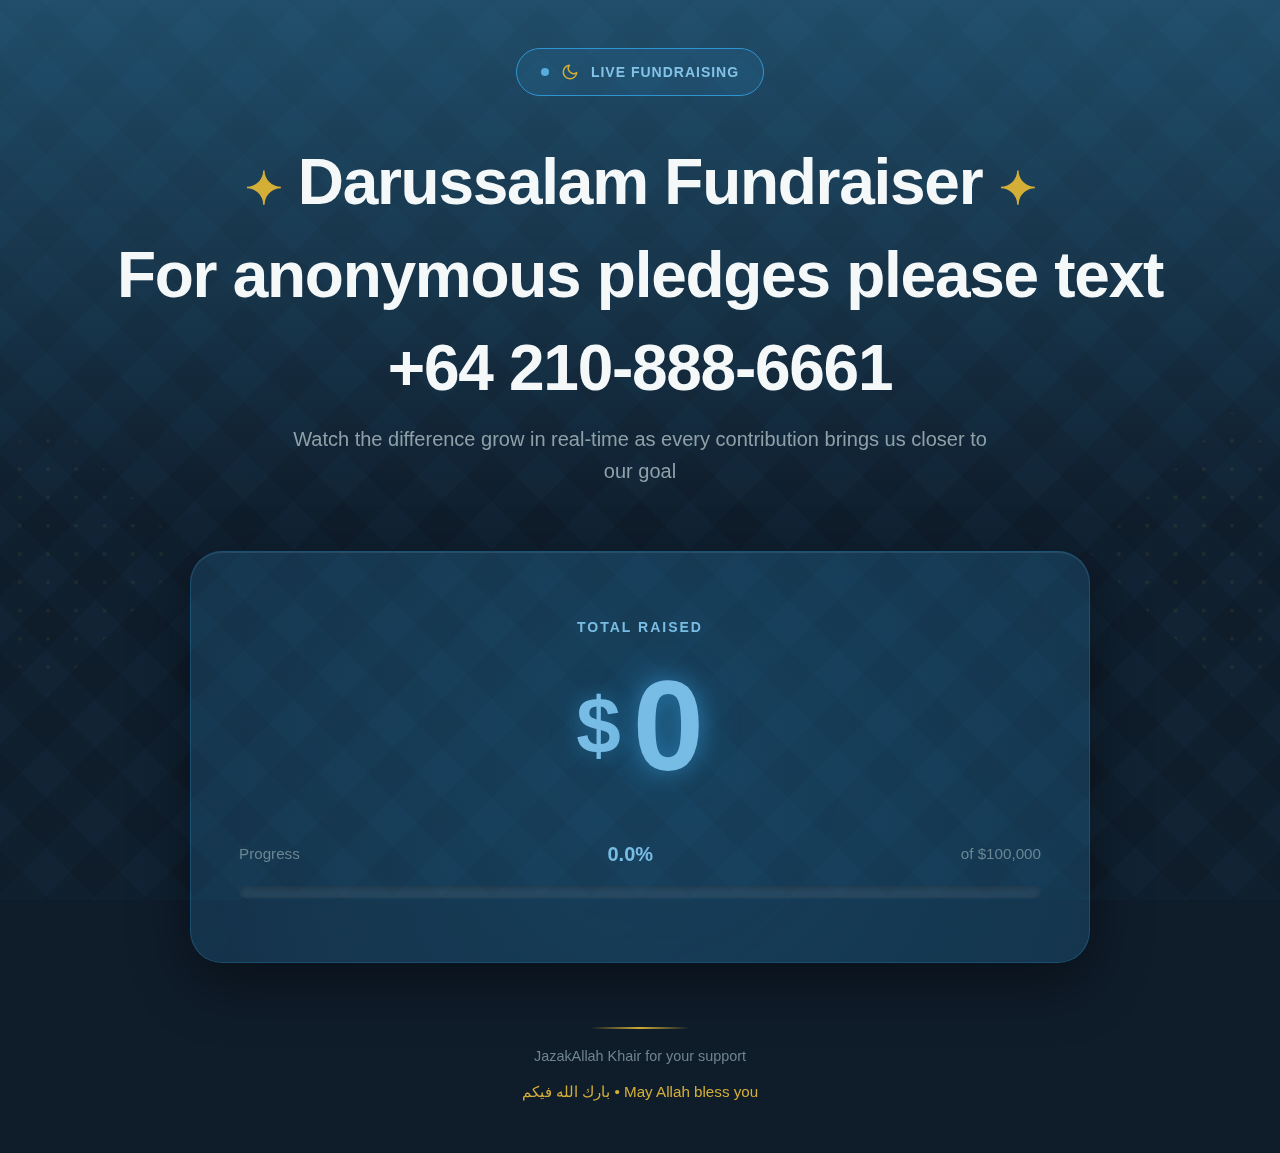
<file: index.html>
<!DOCTYPE html>
<html lang="en">
<head>
    <meta charset="UTF-8">
    <meta name="viewport" content="width=device-width, initial-scale=1.0">
    <title>Live Fundraising Display</title>
    <link rel="stylesheet" href="styles.css">
</head>
<body class="display-page">
    <!-- Islamic Pattern Background -->
    <div class="pattern-overlay"></div>
    
    <!-- Main Display -->
    <div class="display-container">
        <!-- Header -->
        <div class="header">
            <div class="live-badge">
                <div class="live-pulse"></div>
                <svg class="crescent-icon" viewBox="0 0 24 24" fill="none" stroke="currentColor">
                    <path d="M21 12.79A9 9 0 1 1 11.21 3 7 7 0 0 0 21 12.79z" stroke-width="2" stroke-linecap="round" stroke-linejoin="round"/>
                </svg>
                <span>LIVE FUNDRAISING</span>
            </div>
        </div>

        <!-- Main Content -->
        <div class="main-content">
            <h1 class="main-heading">
                <span class="arabic-accent">✦</span>
                Darussalam Fundraiser
                <span class="arabic-accent">✦</span>
            </h1>

            <h1 class="second-heading">
                For anonymous pledges please text 
            </h1>

            <h1 class= "second-heading">
                +64 210-888-6661
            </h1>
            
            <p class="subheading">Watch the difference grow in real-time as every contribution brings us closer to our goal</p>
            
            <!-- Fundraising Display Card -->
            <div class="fundraising-card">
                <div class="card-glow"></div>
                
                <div class="total-raised-label">TOTAL RAISED</div>
                
                <div class="amount-display">
                    <span class="currency">$</span>
                    <span class="amount" id="displayAmount">0</span>
                </div>
                
                <!-- Progress Section -->
                <div class="progress-section">
                    <div class="progress-info">
                        <span class="progress-label">Progress</span>
                        <span class="progress-percentage" id="progressPercentage">0.0%</span>
                        <span class="progress-goal">of $<span id="displayGoal">100000</span></span>
                    </div>
                    <div class="progress-bar-container">
                        <div class="progress-bar" id="progressBar">
                            <div class="progress-shine"></div>
                        </div>
                    </div>
                </div>
            </div>

            <!-- Islamic Decorative Elements -->
            <div class="islamic-pattern pattern-left"></div>
            <div class="islamic-pattern pattern-right"></div>
        </div>

        <!-- Footer -->
        <div class="footer-message">
            <div class="islamic-divider"></div>
            <p>JazakAllah Khair for your support</p>
            <p class="arabic-blessing">بارك الله فيكم • May Allah bless you</p>
        </div>
    </div>

    <!-- Confetti Canvas -->
    <canvas id="confettiCanvas"></canvas>

    <!-- Celebration Overlay -->
    <div class="celebration-overlay" id="celebrationOverlay">
        <div class="celebration-message">
            <div class="celebration-text">JazakAllah Khair</div>
            <div class="celebration-amount" id="celebrationAmount">+$100</div>
        </div>
    </div>

    <script src="display.js"></script>
</body>
</html>
</file>
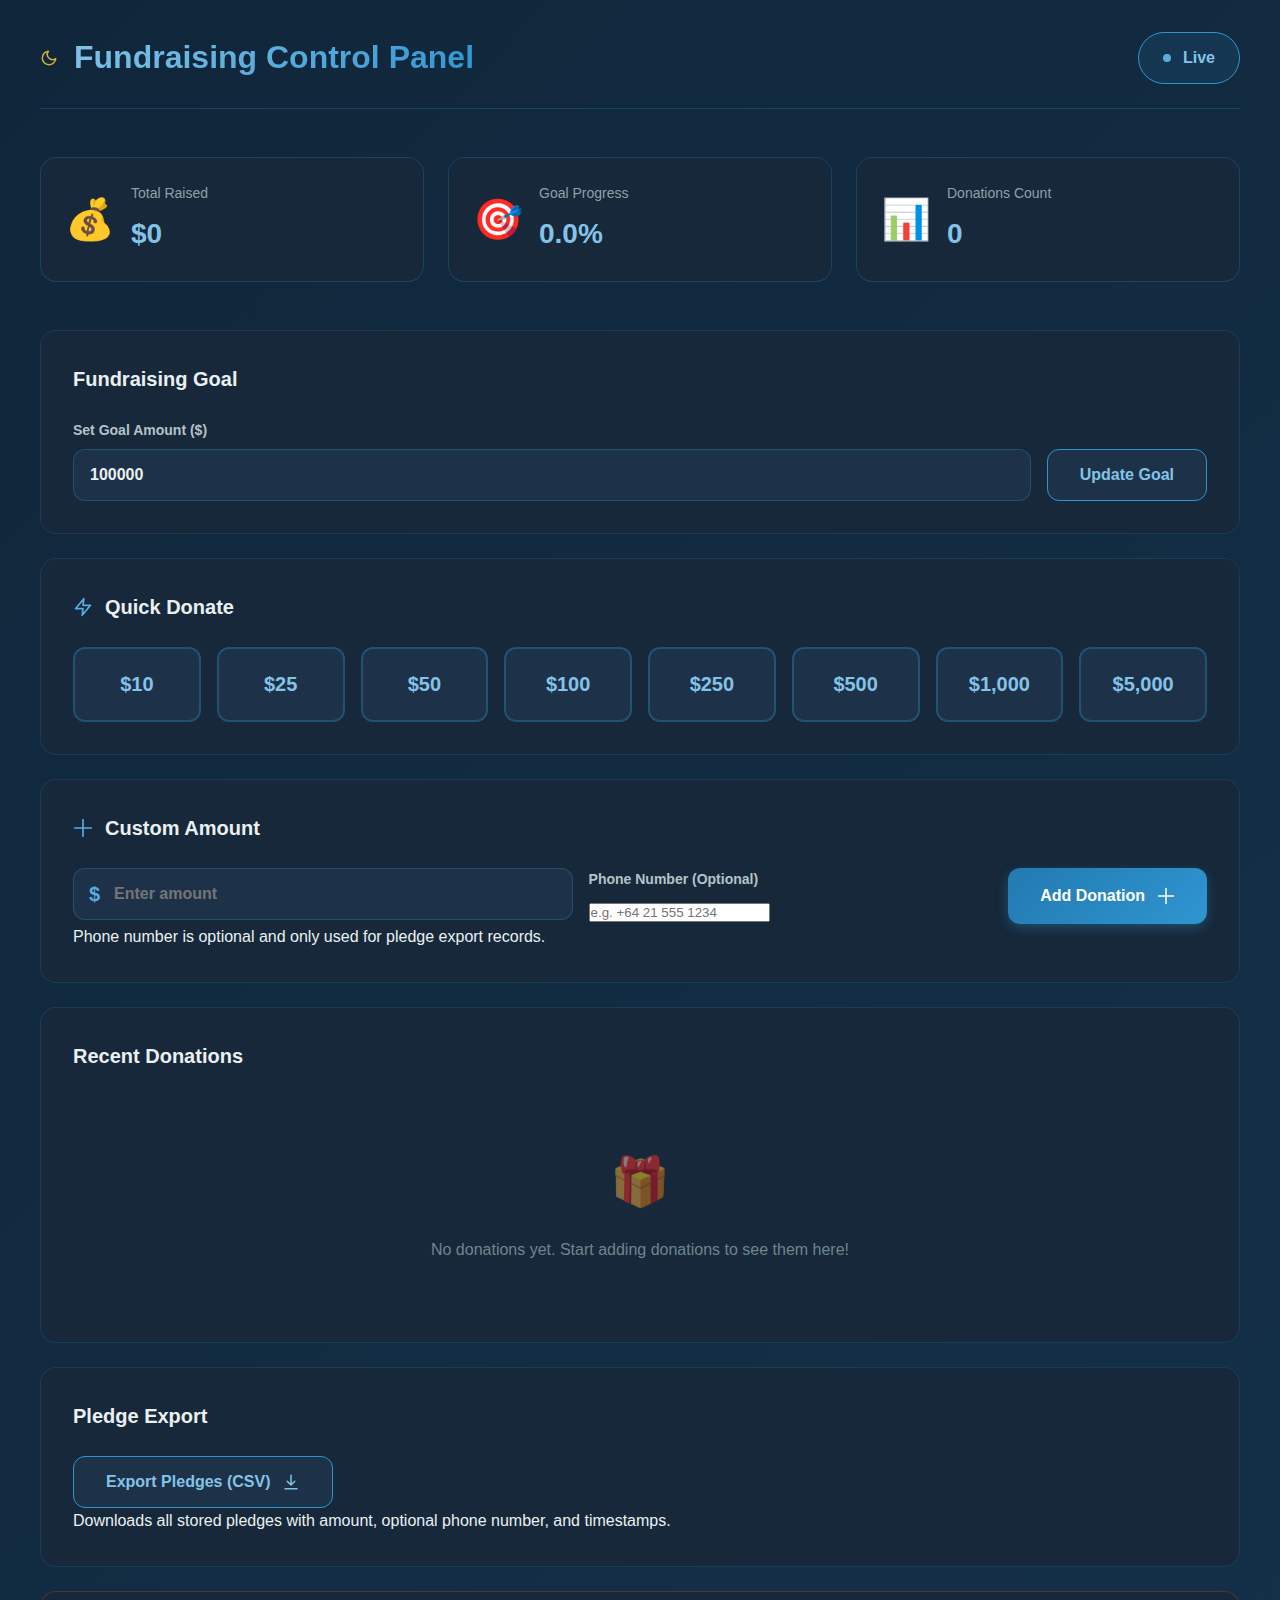
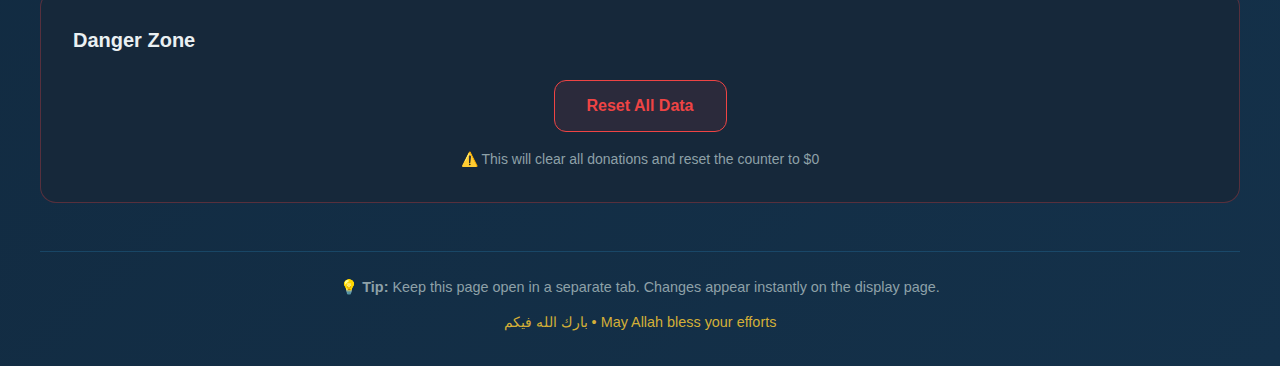
<file: control.html>
<!DOCTYPE html>
<html lang="en">
<head>
    <meta charset="UTF-8">
    <meta name="viewport" content="width=device-width, initial-scale=1.0">
    <title>Fundraising Control Panel</title>
    <link rel="stylesheet" href="styles.css">
</head>
<body class="control-page">
    <div class="control-container">
        <!-- Header -->
        <div class="control-header">
            <div class="control-title">
                <svg class="crescent-icon" viewBox="0 0 24 24" fill="none" stroke="currentColor">
                    <path d="M21 12.79A9 9 0 1 1 11.21 3 7 7 0 0 0 21 12.79z" stroke-width="2" stroke-linecap="round" stroke-linejoin="round"/>
                </svg>
                <h1>Fundraising Control Panel</h1>
            </div>
            <div class="sync-status" id="syncStatus">
                <div class="sync-indicator"></div>
                <span>Live</span>
            </div>
        </div>

        <!-- Quick Stats -->
        <div class="stats-grid">
            <div class="stat-card">
                <div class="stat-icon">💰</div>
                <div class="stat-content">
                    <div class="stat-label">Total Raised</div>
                    <div class="stat-value">$<span id="controlAmount">0</span></div>
                </div>
            </div>
            <div class="stat-card">
                <div class="stat-icon">🎯</div>
                <div class="stat-content">
                    <div class="stat-label">Goal Progress</div>
                    <div class="stat-value"><span id="controlPercentage">0.0</span>%</div>
                </div>
            </div>
            <div class="stat-card">
                <div class="stat-icon">📊</div>
                <div class="stat-content">
                    <div class="stat-label">Donations Count</div>
                    <div class="stat-value" id="donationCount">0</div>
                </div>
            </div>
        </div>

        <!-- Goal Setting -->
        <div class="control-section">
            <h2>Fundraising Goal</h2>
            <div class="goal-input-group">
                <div class="input-wrapper">
                    <label>Set Goal Amount ($)</label>
                    <input type="number" id="goalInput" min="1000" step="1000" value="100000" placeholder="100000">
                </div>
                <button class="btn btn-secondary" id="updateGoalBtn">Update Goal</button>
            </div>
        </div>

        <!-- Quick Donate Section -->
        <div class="control-section">
            <h2>
                <svg class="section-icon" viewBox="0 0 24 24" fill="none" stroke="currentColor">
                    <path d="M13 2L3 14h9l-1 8 10-12h-9l1-8z" stroke-width="2" stroke-linecap="round" stroke-linejoin="round"/>
                </svg>
                Quick Donate
            </h2>
            <div class="quick-donate-grid">
                <button class="donate-btn" data-amount="10">$10</button>
                <button class="donate-btn" data-amount="25">$25</button>
                <button class="donate-btn" data-amount="50">$50</button>
                <button class="donate-btn" data-amount="100">$100</button>
                <button class="donate-btn" data-amount="250">$250</button>
                <button class="donate-btn" data-amount="500">$500</button>
                <button class="donate-btn" data-amount="1000">$1,000</button>
                <button class="donate-btn" data-amount="5000">$5,000</button>
            </div>
        </div>

        <!-- Custom Amount Section -->
        <div class="control-section">
            <h2>
                <svg class="section-icon" viewBox="0 0 24 24" fill="none" stroke="currentColor">
                    <path d="M12 2v20M2 12h20" stroke-width="2" stroke-linecap="round"/>
                </svg>
                Custom Amount
            </h2>
            <div class="custom-amount-group">
                <div class="input-wrapper flex-grow">
                    <div class="currency-input">
                        <span class="currency-symbol">$</span>
                        <input type="number" id="customAmountInput" min="1" step="1" placeholder="Enter amount">
                    </div>
                </div>
                <div class="input-wrapper phone-wrapper">
                    <label for="customPhoneInput">Phone Number (Optional)</label>
                    <input
                        type="tel"
                        id="customPhoneInput"
                        placeholder="e.g. +64 21 555 1234"
                        inputmode="tel"
                        autocomplete="tel"
                    >
                </div>
                <button class="btn btn-primary" id="addDonationBtn">
                    <span>Add Donation</span>
                    <svg viewBox="0 0 24 24" fill="none" stroke="currentColor">
                        <path d="M12 2v20M2 12h20" stroke-width="2" stroke-linecap="round"/>
                    </svg>
                </button>
            </div>
            <p class="input-help-text">Phone number is optional and only used for pledge export records.</p>
        </div>

        <!-- Recent Donations -->
        <div class="control-section">
            <h2>Recent Donations</h2>
            <div class="recent-donations" id="recentDonations">
                <div class="empty-state">
                    <div class="empty-icon">🎁</div>
                    <p>No donations yet. Start adding donations to see them here!</p>
                </div>
            </div>
        </div>

        <!-- Export Section -->
        <div class="control-section">
            <h2>Pledge Export</h2>
            <div class="export-actions">
                <button class="btn btn-secondary" id="exportCsvBtn">
                    <span>Export Pledges (CSV)</span>
                    <svg viewBox="0 0 24 24" fill="none" stroke="currentColor">
                        <path d="M12 3v13m0 0l5-5m-5 5l-5-5M4 21h16" stroke-width="2" stroke-linecap="round" stroke-linejoin="round"/>
                    </svg>
                </button>
                <p class="export-note">Downloads all stored pledges with amount, optional phone number, and timestamps.</p>
            </div>
        </div>

        <!-- Reset Section -->
        <div class="control-section danger-zone">
            <h2>Danger Zone</h2>
            <div class="danger-actions">
                <button class="btn btn-danger" id="resetBtn">Reset All Data</button>
                <p class="danger-warning">⚠️ This will clear all donations and reset the counter to $0</p>
            </div>
        </div>

        <!-- Footer Info -->
        <div class="control-footer">
            <p>💡 <strong>Tip:</strong> Keep this page open in a separate tab. Changes appear instantly on the display page.</p>
            <p class="footer-blessing">بارك الله فيكم • May Allah bless your efforts</p>
        </div>
    </div>

    <script src="control.js"></script>
</body>
</html>
</file>
<file: styles.css>
/* ===================================
   CSS VARIABLES & DESIGN TOKENS
   =================================== */
:root {
    /* Islamic Color Palette */
    --emerald-50: #ecf6fc;
    --emerald-100: #d8ecf8;
    --emerald-200: #b3daf1;
    --emerald-300: #84c3e8;
    --emerald-400: #58addf;
    --emerald-500: #2f95d1;
    --emerald-600: #227ab0;
    --emerald-700: #1c638e;
    --emerald-800: #184f70;
    --emerald-900: #153f59;
    
    --amber-400: #fbbf24;
    --amber-500: #f59e0b;
    --amber-600: #d97706;
    
    --gold: #d4af37;
    --gold-light: #f4e5a8;
    
    /* Neutrals */
    --gray-50: #f5f8f9;
    --gray-100: #eaf0f2;
    --gray-200: #d7e0e4;
    --gray-300: #b5c3c9;
    --gray-400: #8ea1a8;
    --gray-500: #6f858d;
    --gray-600: #586d75;
    --gray-700: #44575e;
    --gray-800: #33454b;
    --gray-900: #26353a;
    
    /* Semantic Colors */
    --primary: var(--emerald-500);
    --primary-light: var(--emerald-400);
    --primary-dark: var(--emerald-700);
    --accent: var(--amber-500);
    --background: #0f1c2a;
    --surface: #16283a;
    --surface-light: #1d3248;
    
    /* Typography */
    --font-display: 'Inter', -apple-system, BlinkMacSystemFont, 'Segoe UI', sans-serif;
    --font-body: 'Inter', -apple-system, BlinkMacSystemFont, 'Segoe UI', sans-serif;
    
    /* Spacing */
    --spacing-xs: 0.5rem;
    --spacing-sm: 0.75rem;
    --spacing-md: 1rem;
    --spacing-lg: 1.5rem;
    --spacing-xl: 2rem;
    --spacing-2xl: 3rem;
    --spacing-3xl: 4rem;
    
    /* Effects */
    --glow-emerald: 0 0 40px rgba(47, 149, 209, 0.28);
    --glow-emerald-strong: 0 0 60px rgba(47, 149, 209, 0.42);
    --glow-amber: 0 0 30px rgba(245, 158, 11, 0.4);
    
    /* Transitions */
    --transition-fast: 0.2s ease;
    --transition-medium: 0.4s ease;
    --transition-slow: 0.8s ease;
}

/* ===================================
   RESET & BASE STYLES
   =================================== */
* {
    margin: 0;
    padding: 0;
    box-sizing: border-box;
}

body {
    font-family: var(--font-body);
    background: var(--background);
    color: var(--gray-100);
    line-height: 1.6;
    overflow-x: hidden;
    -webkit-font-smoothing: antialiased;
    -moz-osx-font-smoothing: grayscale;
}

/* ===================================
   DISPLAY PAGE STYLES
   =================================== */
.display-page {
    min-height: 100vh;
    display: flex;
    align-items: center;
    justify-content: center;
    position: relative;
    background: linear-gradient(180deg, #204c68 0%, var(--background) 45%);
}

.pattern-overlay {
    position: fixed;
    top: 0;
    left: 0;
    width: 100%;
    height: 100%;
    background-image: 
        repeating-linear-gradient(45deg, transparent, transparent 35px, rgba(47, 149, 209, 0.03) 35px, rgba(47, 149, 209, 0.03) 70px),
        repeating-linear-gradient(-45deg, transparent, transparent 35px, rgba(47, 149, 209, 0.03) 35px, rgba(47, 149, 209, 0.03) 70px);
    pointer-events: none;
    z-index: 1;
}

.display-container {
    position: relative;
    z-index: 2;
    width: 100%;
    max-width: 1400px;
    padding: var(--spacing-2xl);
}

/* Header */
.header {
    display: flex;
    justify-content: center;
    margin-bottom: var(--spacing-2xl);
}

.live-badge {
    display: inline-flex;
    align-items: center;
    gap: var(--spacing-sm);
    padding: var(--spacing-sm) var(--spacing-lg);
    background: rgba(47, 149, 209, 0.12);
    border: 1px solid var(--emerald-500);
    border-radius: 50px;
    font-size: 0.875rem;
    font-weight: 700;
    letter-spacing: 1px;
    color: var(--emerald-300);
    box-shadow: none;
    animation: none;
}

.live-pulse {
    width: 8px;
    height: 8px;
    background: var(--emerald-400);
    border-radius: 50%;
    animation: pulse 2s ease-in-out infinite;
}

.crescent-icon {
    width: 18px;
    height: 18px;
    color: var(--gold);
}

@keyframes pulse {
    0%, 100% { opacity: 1; transform: scale(1); }
    50% { opacity: 0.6; transform: scale(0.9); }
}

@keyframes badgePulse {
    0%, 100% { box-shadow: none; }
    50% { box-shadow: none; }
}

/* Main Content */
.main-content {
    text-align: center;
    position: relative;
}

.main-heading {
    font-size: clamp(2.5rem, 5vw, 4rem);
    font-weight: 800;
    color: var(--gray-50);
    margin-bottom: var(--spacing-md);
    letter-spacing: -0.02em;
    line-height: 1.2;
}

.second-heading {
    font-size: clamp(2.5rem, 5vw, 4rem);
    font-weight: 800;
    color: var(--gray-50);
    margin-bottom: var(--spacing-md);
    letter-spacing: -0.02em;
    line-height: 1.2;
}

.arabic-accent {
    color: var(--gold);
    font-size: 0.7em;
    display: inline-block;
    animation: rotate 4s linear infinite;
}

@keyframes rotate {
    from { transform: rotate(0deg); }
    to { transform: rotate(360deg); }
}

.subheading {
    font-size: clamp(1rem, 2vw, 1.25rem);
    color: var(--gray-400);
    max-width: 700px;
    margin: 0 auto var(--spacing-3xl);
}

/* Fundraising Card */
.fundraising-card {
    position: relative;
    background: linear-gradient(135deg, rgba(47, 149, 209, 0.14) 0%, rgba(34, 122, 176, 0.22) 100%);
    border: 1px solid rgba(47, 149, 209, 0.32);
    border-radius: 32px;
    padding: var(--spacing-3xl) var(--spacing-2xl);
    margin: 0 auto;
    max-width: 900px;
    box-shadow: 
        0 20px 60px rgba(0, 0, 0, 0.4),
        inset 0 1px 0 rgba(255, 255, 255, 0.1);
    overflow: hidden;
    transition: transform var(--transition-medium), box-shadow var(--transition-medium);
}

.fundraising-card.celebration {
    animation: cardCelebrate 0.6s ease-out;
}

@keyframes cardCelebrate {
    0%, 100% { transform: scale(1); }
    25% { transform: scale(1.02); }
    75% { transform: scale(0.98); }
}

.card-glow {
    position: absolute;
    top: -50%;
    left: -50%;
    width: 200%;
    height: 200%;
    background: radial-gradient(circle, rgba(47, 149, 209, 0.16) 0%, transparent 72%);
    animation: glowRotate 10s linear infinite;
    pointer-events: none;
}

@keyframes glowRotate {
    from { transform: rotate(0deg); }
    to { transform: rotate(360deg); }
}

.total-raised-label {
    font-size: 0.875rem;
    font-weight: 700;
    letter-spacing: 2px;
    color: var(--emerald-300);
    margin-bottom: var(--spacing-lg);
}

.amount-display {
    display: flex;
    align-items: center;
    justify-content: center;
    margin-bottom: var(--spacing-2xl);
    font-family: var(--font-display);
    font-weight: 800;
    line-height: 1;
    color: var(--emerald-300);
    text-shadow: 
        0 0 18px rgba(47, 149, 209, 0.3),
        0 0 34px rgba(47, 149, 209, 0.22);
}

.currency {
    font-size: clamp(3rem, 8vw, 5rem);
    margin-right: var(--spacing-sm);
}

.amount {
    font-size: clamp(4rem, 12vw, 8rem);
    text-shadow: 0 0 22px rgba(47, 149, 209, 0.6), 0 0 40px rgba(47, 149, 209, 0.35);
    transition: transform var(--transition-medium);
}

.amount.counting {
    animation: countPulse 0.3s ease-out;
}

@keyframes countPulse {
    0%, 100% { transform: scale(1); }
    50% { transform: scale(1.05); }
}

/* Progress Section */
.progress-section {
    margin-top: var(--spacing-xl);
}

.progress-info {
    display: flex;
    align-items: center;
    justify-content: space-between;
    margin-bottom: var(--spacing-md);
    font-size: 0.95rem;
    color: var(--gray-400);
}

.progress-label {
    color: var(--gray-500);
    font-weight: 500;
}

.progress-percentage {
    font-size: 1.25rem;
    font-weight: 700;
    color: var(--emerald-300);
    flex-grow: 1;
    text-align: center;
}

.progress-goal {
    color: var(--gray-500);
    font-weight: 500;
}

.progress-bar-container {
    height: 12px;
    background: rgba(255, 255, 255, 0.08);
    border-radius: 100px;
    overflow: hidden;
    position: relative;
    box-shadow: inset 0 2px 8px rgba(0, 0, 0, 0.3);
}

.progress-bar {
    height: 100%;
    background: linear-gradient(90deg, var(--emerald-600) 0%, var(--emerald-400) 100%);
    border-radius: 100px;
    width: 0%;
    transition: width 1s cubic-bezier(0.4, 0, 0.2, 1);
    position: relative;
    box-shadow: var(--glow-emerald);
}

.progress-bar.animating {
    animation: progressGlow 0.8s ease-out;
}

@keyframes progressGlow {
    0%, 100% { box-shadow: var(--glow-emerald); }
    50% { box-shadow: var(--glow-emerald-strong); }
}

.progress-shine {
    position: absolute;
    top: 0;
    left: -100%;
    width: 100%;
    height: 100%;
    background: linear-gradient(90deg, transparent, rgba(255, 255, 255, 0.3), transparent);
    animation: shine 2s ease-in-out infinite;
}

@keyframes shine {
    to { left: 100%; }
}

/* Islamic Decorative Patterns */
.islamic-pattern {
    position: absolute;
    width: 200px;
    height: 200px;
    opacity: 0.08;
    background-image: 
        radial-gradient(circle at center, var(--gold) 2px, transparent 2px),
        radial-gradient(circle at center, var(--gold) 2px, transparent 2px);
    background-size: 40px 40px;
    background-position: 0 0, 20px 20px;
    pointer-events: none;
}

.pattern-left {
    top: 50%;
    left: -100px;
    transform: translateY(-50%) rotate(45deg);
}

.pattern-right {
    top: 50%;
    right: -100px;
    transform: translateY(-50%) rotate(-45deg);
}

/* Footer */
.footer-message {
    text-align: center;
    margin-top: var(--spacing-3xl);
    color: var(--gray-500);
    font-size: 0.9rem;
}

.islamic-divider {
    width: 100px;
    height: 2px;
    background: linear-gradient(90deg, transparent, var(--gold), transparent);
    margin: 0 auto var(--spacing-md);
}

.arabic-blessing {
    margin-top: var(--spacing-sm);
    color: var(--gold);
    font-size: 0.95rem;
    font-weight: 500;
}

/* Celebration Overlay */
.celebration-overlay {
    position: fixed;
    top: 30%;
    left: 50%;
    transform: translateX(-50%);
    pointer-events: none;
    z-index: 1000;
    opacity: 0;
}

.celebration-overlay.active {
    animation: celebrationSlideIn 2s ease-out forwards;
}

@keyframes celebrationSlideIn {
    0% { 
        opacity: 0;
        transform: translateX(-50%) translateY(-20px);
    }
    10% { 
        opacity: 1;
        transform: translateX(-50%) translateY(0);
    }
    85% { 
        opacity: 1;
        transform: translateX(-50%) translateY(0);
    }
    100% { 
        opacity: 0;
        transform: translateX(-50%) translateY(-10px);
    }
}

.celebration-message {
    text-align: center;
    background: rgba(28, 37, 34, 0.92);
    border: 1px solid var(--gold);
    border-radius: 16px;
    padding: var(--spacing-lg) var(--spacing-2xl);
    box-shadow: 
        0 8px 32px rgba(0, 0, 0, 0.6),
        0 0 40px rgba(212, 175, 55, 0.2);
    backdrop-filter: blur(12px);
    min-width: 400px;
}

.celebration-text {
    font-size: 1.5rem;
    font-weight: 700;
    color: var(--gold-light);
    margin-bottom: var(--spacing-sm);
    letter-spacing: 0.5px;
}

.celebration-amount {
    font-size: 2.5rem;
    font-weight: 800;
    color: var(--gray-50);
    text-shadow: 0 2px 8px rgba(0, 0, 0, 0.4);
    letter-spacing: -0.5px;
}

/* Confetti Canvas */
#confettiCanvas {
    position: fixed;
    top: 0;
    left: 0;
    width: 100%;
    height: 100%;
    pointer-events: none;
    z-index: 999;
}

/* ===================================
   CONTROL PAGE STYLES
   =================================== */
.control-page {
    background: linear-gradient(135deg, #10263a 0%, #14314a 100%);
    min-height: 100vh;
    padding: var(--spacing-xl);
}

.control-container {
    max-width: 1200px;
    margin: 0 auto;
}

/* Control Header */
.control-header {
    display: flex;
    justify-content: space-between;
    align-items: center;
    margin-bottom: var(--spacing-2xl);
    padding-bottom: var(--spacing-lg);
    border-bottom: 1px solid rgba(47, 149, 209, 0.24);
}

.control-title {
    display: flex;
    align-items: center;
    gap: var(--spacing-md);
}

.control-title h1 {
    font-size: 2rem;
    font-weight: 800;
    background: linear-gradient(135deg, var(--emerald-300), var(--emerald-500));
    -webkit-background-clip: text;
    -webkit-text-fill-color: transparent;
    background-clip: text;
}

.sync-status {
    display: flex;
    align-items: center;
    gap: var(--spacing-sm);
    padding: var(--spacing-sm) var(--spacing-lg);
    background: rgba(47, 149, 209, 0.12);
    border: 1px solid var(--emerald-500);
    border-radius: 50px;
    font-weight: 600;
    color: var(--emerald-300);
}

.sync-indicator {
    width: 8px;
    height: 8px;
    background: var(--emerald-400);
    border-radius: 50%;
    animation: pulse 2s ease-in-out infinite;
}

/* Stats Grid */
.stats-grid {
    display: grid;
    grid-template-columns: repeat(auto-fit, minmax(250px, 1fr));
    gap: var(--spacing-lg);
    margin-bottom: var(--spacing-2xl);
}

.stat-card {
    background: var(--surface);
    border: 1px solid rgba(47, 149, 209, 0.24);
    border-radius: 16px;
    padding: var(--spacing-lg);
    display: flex;
    align-items: center;
    gap: var(--spacing-md);
    transition: transform var(--transition-fast), box-shadow var(--transition-fast);
}

.stat-card:hover {
    transform: translateY(-2px);
    box-shadow: 0 8px 24px rgba(47, 149, 209, 0.2);
}

.stat-icon {
    font-size: 2.5rem;
    flex-shrink: 0;
}

.stat-content {
    flex-grow: 1;
}

.stat-label {
    font-size: 0.875rem;
    color: var(--gray-400);
    margin-bottom: var(--spacing-xs);
}

.stat-value {
    font-size: 1.75rem;
    font-weight: 700;
    color: var(--emerald-300);
}

/* Control Sections */
.control-section {
    background: var(--surface);
    border: 1px solid rgba(47, 149, 209, 0.18);
    border-radius: 16px;
    padding: var(--spacing-xl);
    margin-bottom: var(--spacing-lg);
}

.control-section h2 {
    font-size: 1.25rem;
    font-weight: 700;
    color: var(--gray-100);
    margin-bottom: var(--spacing-lg);
    display: flex;
    align-items: center;
    gap: var(--spacing-sm);
}

.section-icon {
    width: 20px;
    height: 20px;
    color: var(--emerald-400);
    stroke-width: 2;
}

/* Goal Input */
.goal-input-group {
    display: flex;
    gap: var(--spacing-md);
    align-items: flex-end;
}

.input-wrapper {
    flex-grow: 1;
}

.input-wrapper label {
    display: block;
    font-size: 0.875rem;
    font-weight: 600;
    color: var(--gray-300);
    margin-bottom: var(--spacing-xs);
}

.input-wrapper input[type="number"] {
    width: 100%;
    padding: var(--spacing-md);
    background: var(--surface-light);
    border: 1px solid rgba(47, 149, 209, 0.32);
    border-radius: 12px;
    color: var(--gray-100);
    font-size: 1rem;
    font-weight: 600;
    transition: border-color var(--transition-fast), box-shadow var(--transition-fast);
}

.input-wrapper input[type="number"]:focus {
    outline: none;
    border-color: var(--emerald-400);
    box-shadow: 0 0 0 3px rgba(47, 149, 209, 0.15);
}

/* Buttons */
.btn {
    padding: var(--spacing-md) var(--spacing-xl);
    border: none;
    border-radius: 12px;
    font-size: 1rem;
    font-weight: 600;
    cursor: pointer;
    transition: all var(--transition-fast);
    display: inline-flex;
    align-items: center;
    gap: var(--spacing-sm);
    white-space: nowrap;
}

.btn svg {
    width: 18px;
    height: 18px;
    stroke-width: 2;
}

.btn-primary {
    background: linear-gradient(135deg, var(--emerald-600), var(--emerald-500));
    color: white;
    box-shadow: 0 4px 12px rgba(47, 149, 209, 0.34);
}

.btn-primary:hover {
    transform: translateY(-2px);
    box-shadow: 0 6px 20px rgba(47, 149, 209, 0.42);
}

.btn-primary:active {
    transform: translateY(0);
}

.btn-secondary {
    background: var(--surface-light);
    color: var(--emerald-300);
    border: 1px solid var(--emerald-500);
}

.btn-secondary:hover {
    background: rgba(47, 149, 209, 0.12);
    border-color: var(--emerald-400);
}

.btn-danger {
    background: rgba(239, 68, 68, 0.1);
    color: #ef4444;
    border: 1px solid #ef4444;
}

.btn-danger:hover {
    background: rgba(239, 68, 68, 0.2);
}

/* Quick Donate Grid */
.quick-donate-grid {
    display: grid;
    grid-template-columns: repeat(auto-fill, minmax(120px, 1fr));
    gap: var(--spacing-md);
}

.donate-btn {
    padding: var(--spacing-lg);
    background: var(--surface-light);
    border: 2px solid rgba(47, 149, 209, 0.32);
    border-radius: 12px;
    color: var(--emerald-300);
    font-size: 1.25rem;
    font-weight: 700;
    cursor: pointer;
    transition: all var(--transition-fast);
}

.donate-btn:hover {
    background: rgba(47, 149, 209, 0.16);
    border-color: var(--emerald-400);
    transform: translateY(-2px);
    box-shadow: 0 4px 12px rgba(47, 149, 209, 0.26);
}

.donate-btn:active {
    transform: scale(0.95);
}

/* Custom Amount */
.custom-amount-group {
    display: flex;
    gap: var(--spacing-md);
}

.flex-grow {
    flex-grow: 1;
}

.currency-input {
    position: relative;
    display: flex;
    align-items: center;
}

.currency-symbol {
    position: absolute;
    left: var(--spacing-md);
    font-size: 1.25rem;
    font-weight: 700;
    color: var(--emerald-400);
    pointer-events: none;
}

.currency-input input {
    padding-left: 2.5rem !important;
}

/* Recent Donations */
.recent-donations {
    max-height: 400px;
    overflow-y: auto;
}

.recent-donations::-webkit-scrollbar {
    width: 8px;
}

.recent-donations::-webkit-scrollbar-track {
    background: var(--surface-light);
    border-radius: 4px;
}

.recent-donations::-webkit-scrollbar-thumb {
    background: var(--emerald-600);
    border-radius: 4px;
}

.donation-item {
    display: flex;
    align-items: center;
    justify-content: space-between;
    padding: var(--spacing-md);
    background: var(--surface-light);
    border: 1px solid rgba(47, 149, 209, 0.14);
    border-radius: 12px;
    margin-bottom: var(--spacing-sm);
    animation: slideIn 0.3s ease-out;
    gap: var(--spacing-md);
}

@keyframes slideIn {
    from {
        opacity: 0;
        transform: translateX(-20px);
    }
    to {
        opacity: 1;
        transform: translateX(0);
    }
}

.donation-info {
    flex-grow: 1;
}

.donation-amount {
    font-size: 1.25rem;
    font-weight: 700;
    color: var(--emerald-300);
}

.donation-time {
    font-size: 0.875rem;
    color: var(--gray-400);
}

.donation-actions {
    display: flex;
    gap: var(--spacing-xs);
    flex-shrink: 0;
}

.btn-icon {
    width: 36px;
    height: 36px;
    padding: 0;
    display: flex;
    align-items: center;
    justify-content: center;
    border: none;
    border-radius: 8px;
    cursor: pointer;
    transition: all var(--transition-fast);
    background: transparent;
}

.btn-icon svg {
    width: 18px;
    height: 18px;
    stroke-width: 2;
}

.btn-edit {
    color: var(--emerald-400);
}

.btn-edit:hover {
    background: rgba(47, 149, 209, 0.16);
    color: var(--emerald-300);
    transform: translateY(-1px);
}

.btn-delete {
    color: #ef4444;
}

.btn-delete:hover {
    background: rgba(239, 68, 68, 0.15);
    color: #f87171;
    transform: translateY(-1px);
}

.btn-icon:active {
    transform: scale(0.95);
}

.empty-state {
    text-align: center;
    padding: var(--spacing-2xl);
    color: var(--gray-500);
}

.empty-icon {
    font-size: 3rem;
    margin-bottom: var(--spacing-md);
    opacity: 0.5;
}

/* Danger Zone */
.danger-zone {
    border-color: rgba(239, 68, 68, 0.3);
}

.danger-actions {
    text-align: center;
}

.danger-warning {
    margin-top: var(--spacing-md);
    color: var(--gray-400);
    font-size: 0.875rem;
}

/* Control Footer */
.control-footer {
    margin-top: var(--spacing-2xl);
    padding-top: var(--spacing-lg);
    border-top: 1px solid rgba(47, 149, 209, 0.24);
    text-align: center;
    color: var(--gray-400);
    font-size: 0.9rem;
}

.footer-blessing {
    margin-top: var(--spacing-sm);
    color: var(--gold);
}

/* ===================================
   RESPONSIVE DESIGN
   =================================== */
@media (max-width: 768px) {
    .display-container {
        padding: var(--spacing-lg);
    }
    
    .fundraising-card {
        padding: var(--spacing-xl) var(--spacing-lg);
    }
    
    .main-heading {
        font-size: 2rem;
    }
    
    .amount-display {
        flex-direction: column;
        gap: 0;
    }
    
    .currency {
        font-size: 2rem;
        margin-right: 0;
    }
    
    .amount {
        font-size: 3.5rem;
    }
    
    .progress-info {
        flex-direction: column;
        gap: var(--spacing-xs);
        text-align: center;
    }
    
    .control-header {
        flex-direction: column;
        gap: var(--spacing-md);
        align-items: flex-start;
    }
    
    .stats-grid {
        grid-template-columns: 1fr;
    }
    
    .goal-input-group,
    .custom-amount-group {
        flex-direction: column;
    }
    
    .quick-donate-grid {
        grid-template-columns: repeat(2, 1fr);
    }
}

@media (max-width: 480px) {
    .control-page {
        padding: var(--spacing-md);
    }
    
    .control-section {
        padding: var(--spacing-md);
    }
}

/* ===================================
   UTILITY CLASSES
   =================================== */
.text-center { text-align: center; }
.hidden { display: none; }
.fade-in { animation: fadeIn 0.3s ease-in; }

@keyframes fadeIn {
    from { opacity: 0; }
    to { opacity: 1; }
}
</file>
